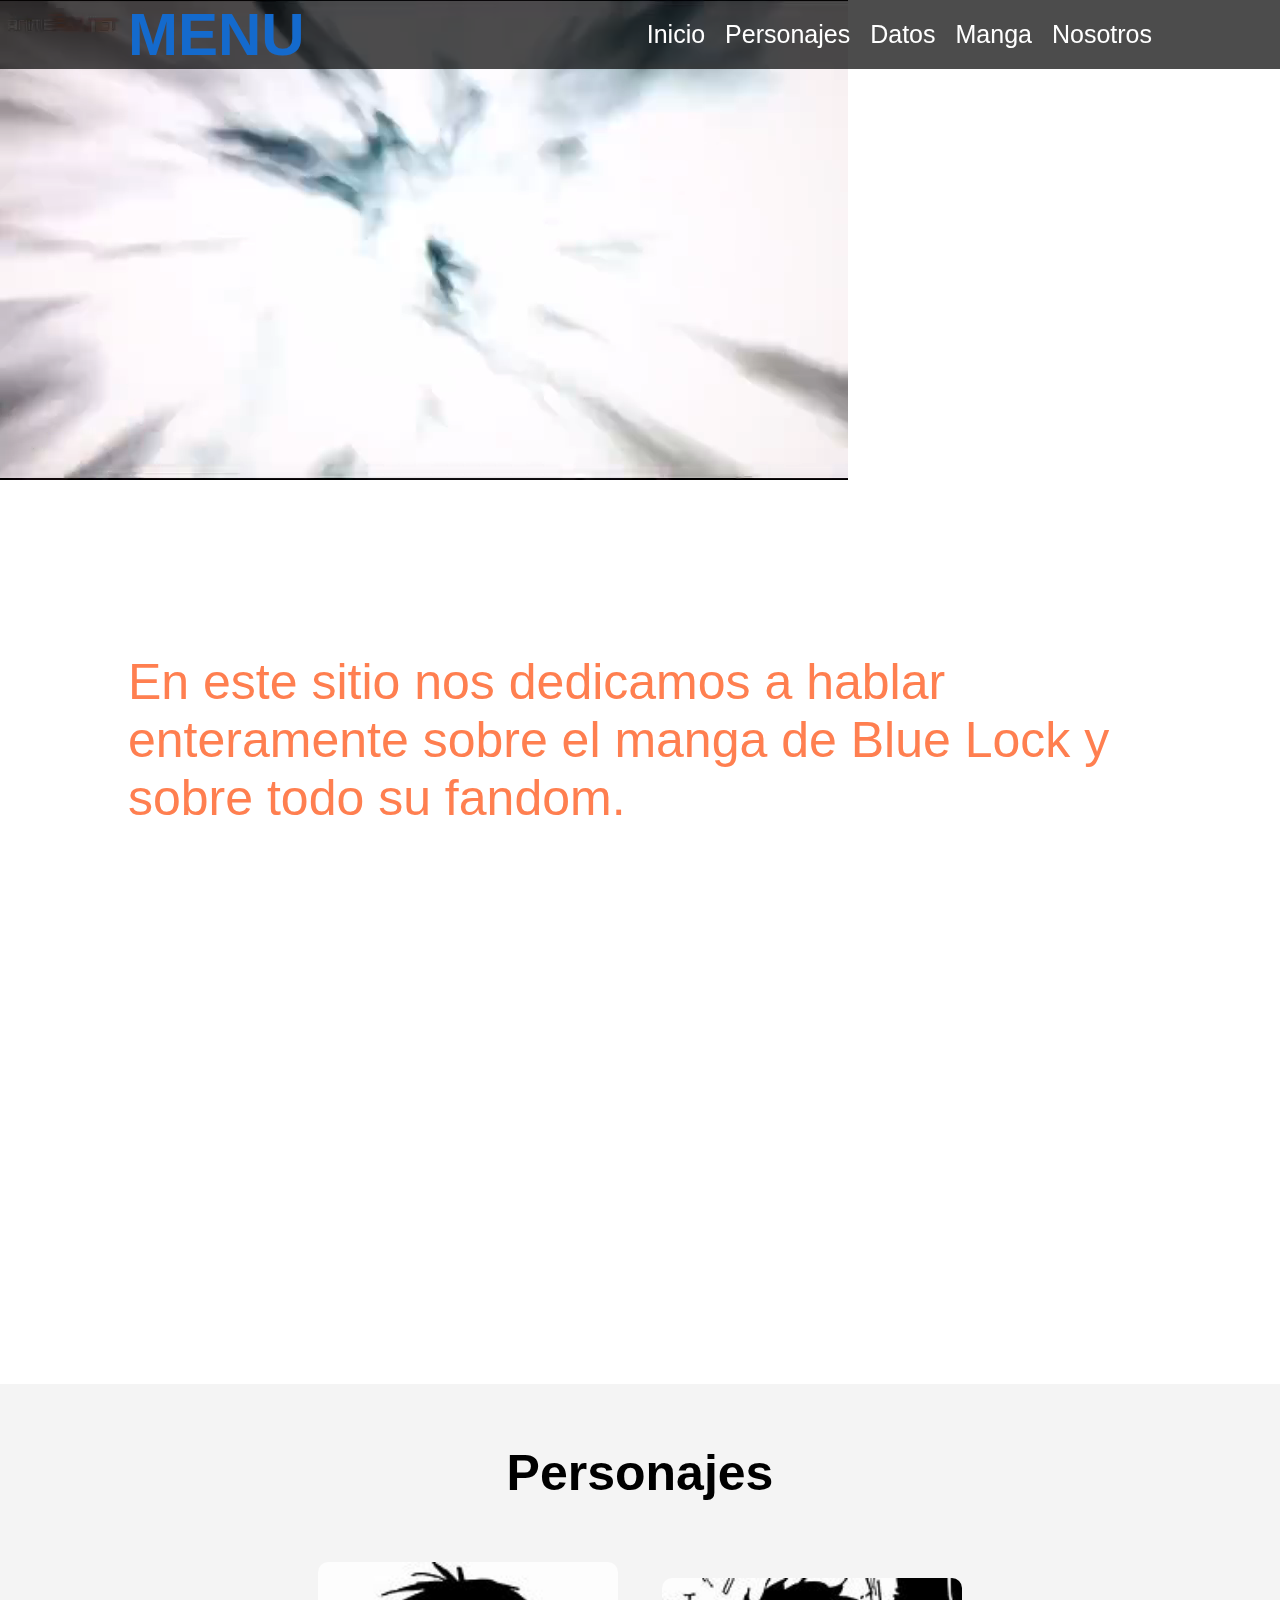
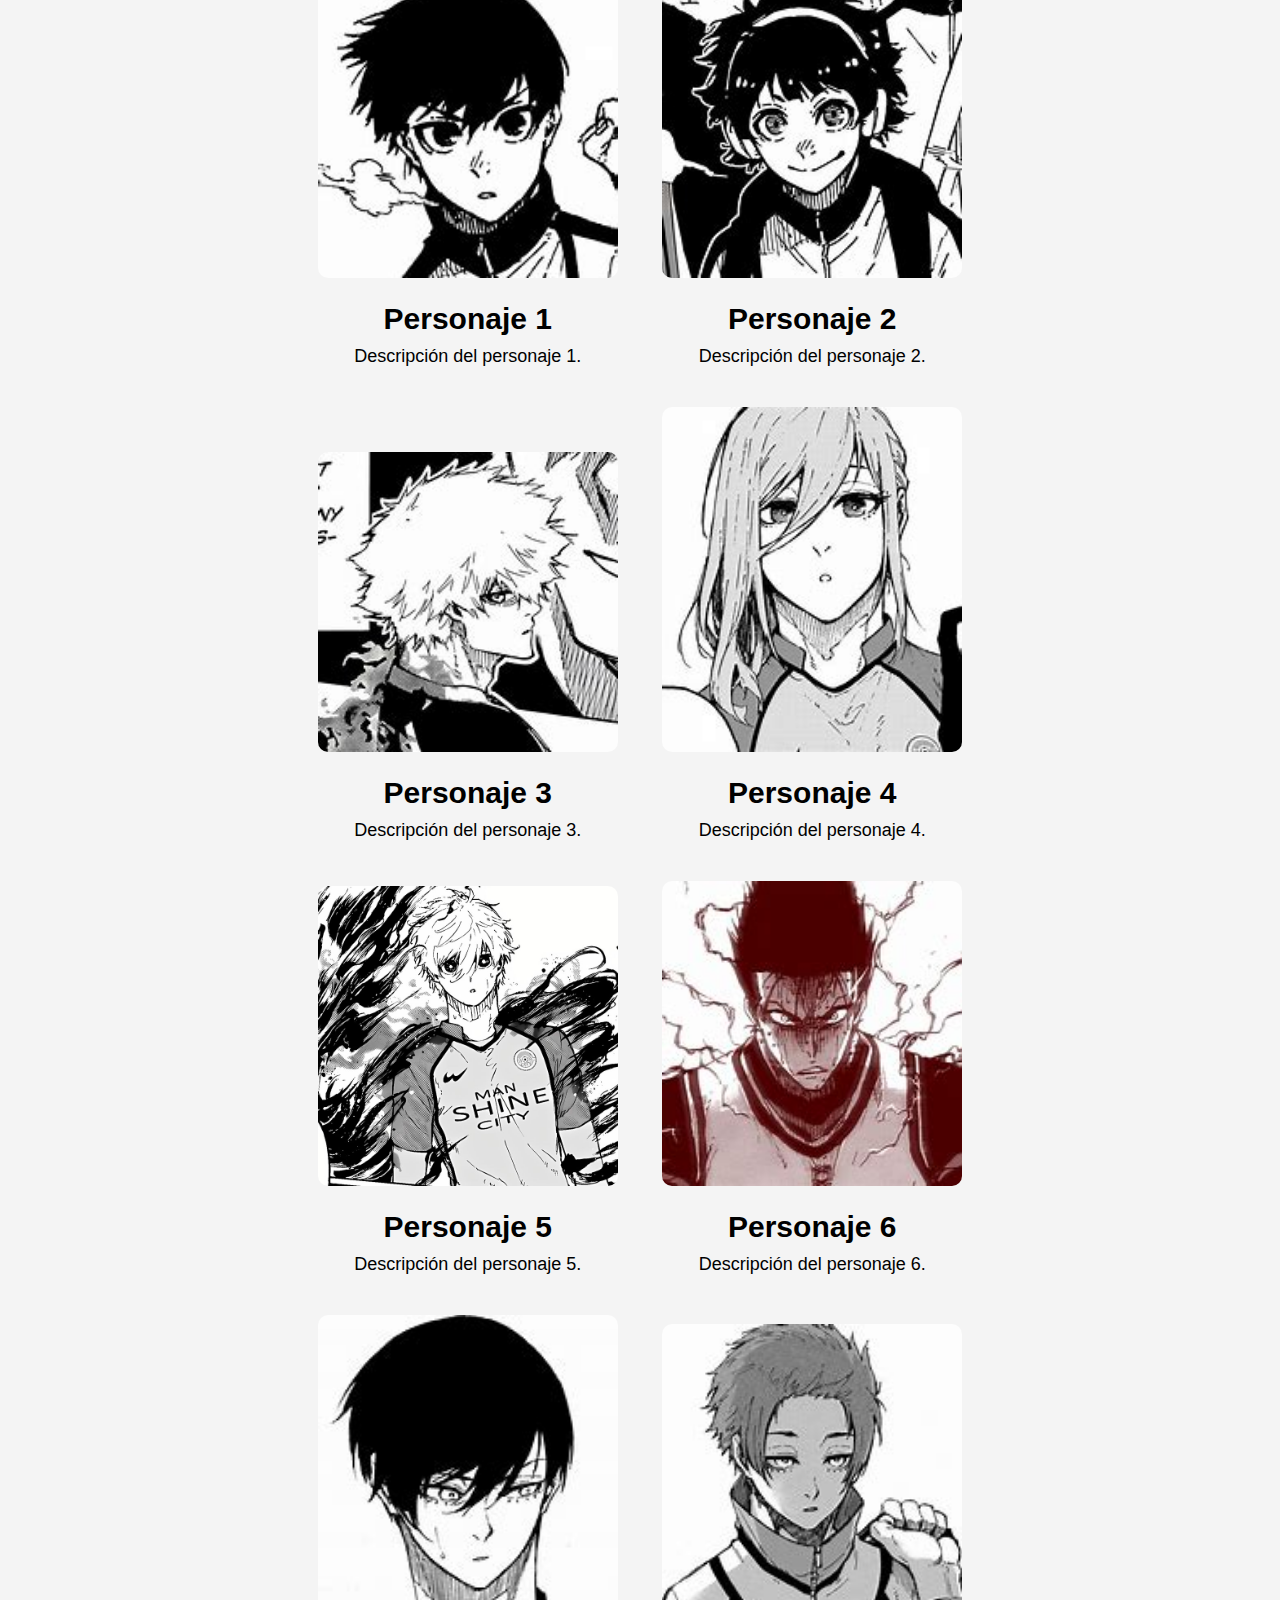
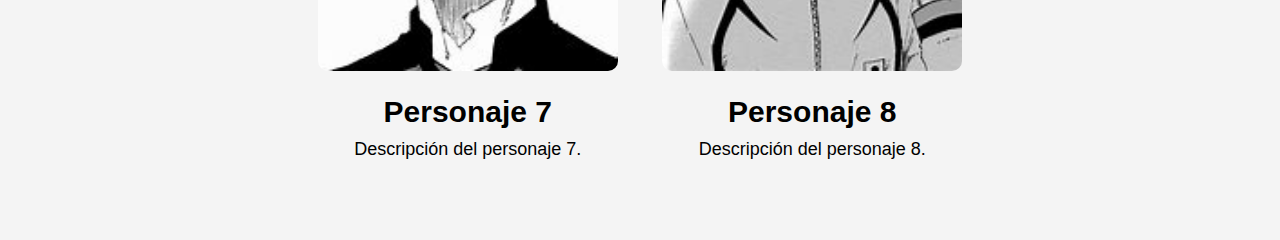
<file: Pagina web/index.html>
<!DOCTYPE html>
<html lang="en">
<head>
    <meta charset="UTF-8">
    <meta name="viewport" content="width=device-width, initial-scale=1.0">
    <title>Blue Lock</title>
    <link rel="stylesheet" href="style.css">
</head>
<body>
    <header class="header">
        <div class="logo"> Menu </div>
        <input type="checkbox" id="toggle">
        <label for="toggle" class="menu">&#9776;</label>
        <nav class="navigation">
            <ul>
                <li><a href="#">Inicio</a></li>
                <li><a href="Personajes.html" target="_blank">Personajes</a></li>
                <li><a href="#">Datos</a></li>
                <li><a href="#">Manga</a></li>
                <li><a href="#">Nosotros</a></li>
            </ul>
        </nav>
    </header>

    <div class="video-container">
        <video autoplay muted loop id="bg-video">
            <source src="IMG/WhatsApp Video 2024-07-13 at 6.05.13 PM.mp4" type="video/mp4">
            
        </video>
    </div>

    <div class="hero">
        <h2>Bienvenido a Blue lock</h2>
        <p>En este sitio nos dedicamos a hablar enteramente sobre el manga de Blue Lock y sobre todo su fandom.</p>
    </div>
    <section id="personajes" class="personajes">
        <h2>Personajes</h2>
        <div class="personaje">
            <a href="#personaje1"><img src="IMG/isagi.jpeg" alt="Personaje 1"></a>
            <h3>Personaje 1</h3>
            <p>Descripción del personaje 1.</p>
        </div>
        <div class="personaje">
            <a href="#personaje2"><img src="IMG/bachira.jpeg" alt="Personaje 2"></a>
            <h3>Personaje 2</h3>
            <p>Descripción del personaje 2.</p>
        </div>
        <div class="personaje">
            <a href="#personaje3"><img src="IMG/kunigami.jpeg" alt="Personaje 3"></a>
            <h3>Personaje 3</h3>
            <p>Descripción del personaje 3.</p>
        </div>
        <div class="personaje">
            <a href="#personaje4"><img src="IMG/chiguiri.jpeg" alt="Personaje 4"></a>
            <h3>Personaje 4</h3>
            <p>Descripción del personaje 4.</p>
        </div>
        <div class="personaje">
            <a href="#personaje5"><img src="IMG/nagi 2.jpg" alt="Personaje 5"></a>
            <h3>Personaje 5</h3>
            <p>Descripción del personaje 5.</p>
        </div>
        <div class="personaje">
            <a href="#personaje6"><img src="IMG/barou.jpeg" alt="Personaje 6"></a>
            <h3>Personaje 6</h3>
            <p>Descripción del personaje 6.</p>
        </div>
        <div class="personaje">
            <a href="#personaje7"><img src="IMG/rin.jpeg" alt="Personaje 7"></a>
            <h3>Personaje 7</h3>
            <p>Descripción del personaje 7.</p>
        </div>
        <div class="personaje">
            <a href="#personaje8"><img src="IMG/sae.jpeg" alt="Personaje 8"></a>
            <h3>Personaje 8</h3>
            <p>Descripción del personaje 8.</p>
        </div>
        <!-- Añade más personajes según sea necesario -->
    </section>

    <!-- Sección de detalles del Personaje 1 -->
    <section id="personaje1" class="detalle-personaje">
        <h2>Personaje 1</h2>
        <p>Descripción detallada del personaje 1. Aquí puedes añadir información adicional, historia, habilidades, etc.</p>
        <a href="#personajes">Volver a personajes</a>
    </section>

    <!-- Sección de detalles del Personaje 2 -->
    <section id="personaje2" class="detalle-personaje">
        <h2>Personaje 2</h2>
        <p>Descripción detallada del personaje 2. Aquí puedes añadir información adicional, historia, habilidades, etc.</p>
        <a href="#personajes">Volver a personajes</a>
    </section>

    <section id="personaje3" class="detalle-personaje">
        <h2>Personaje 3</h2>
        <p>Descripción detallada del personaje 2. Aquí puedes añadir información adicional, historia, habilidades, etc.</p>
        <a href="#personajes">Volver a personajes</a>
    </section>

    <section id="personaje4" class="detalle-personaje">
        <h2>Personaje 4</h2>
        <p>Descripción detallada del personaje 2. Aquí puedes añadir información adicional, historia, habilidades, etc.</p>
        <a href="#personajes">Volver a personajes</a>
    </section>

    <section id="personaje5" class="detalle-personaje">
        <h2>Personaje 5</h2>
        <p>Descripción detallada del personaje 2. Aquí puedes añadir información adicional, historia, habilidades, etc.</p>
        <a href="#personajes">Volver a personajes</a>
    </section>

    <section id="personaje6" class="detalle-personaje">
        <h2>Personaje 6</h2>
        <p>Descripción detallada del personaje 2. Aquí puedes añadir información adicional, historia, habilidades, etc.</p>
        <a href="#personajes">Volver a personajes</a>
    </section>

    <section id="personaje7" class="detalle-personaje">
        <h2>Personaje 7</h2>
        <p>Descripción detallada del personaje 2. Aquí puedes añadir información adicional, historia, habilidades, etc.</p>
        <a href="#personajes">Volver a personajes</a>
    </section>

    <section id="personaje8" class="detalle-personaje">
        <h2>Personaje 8</h2>
        <p>Descripción detallada del personaje 2. Aquí puedes añadir información adicional, historia, habilidades, etc.</p>
        <a href="#personajes">Volver a personajes</a>
    </section>


    

</body>
</html>
</file>
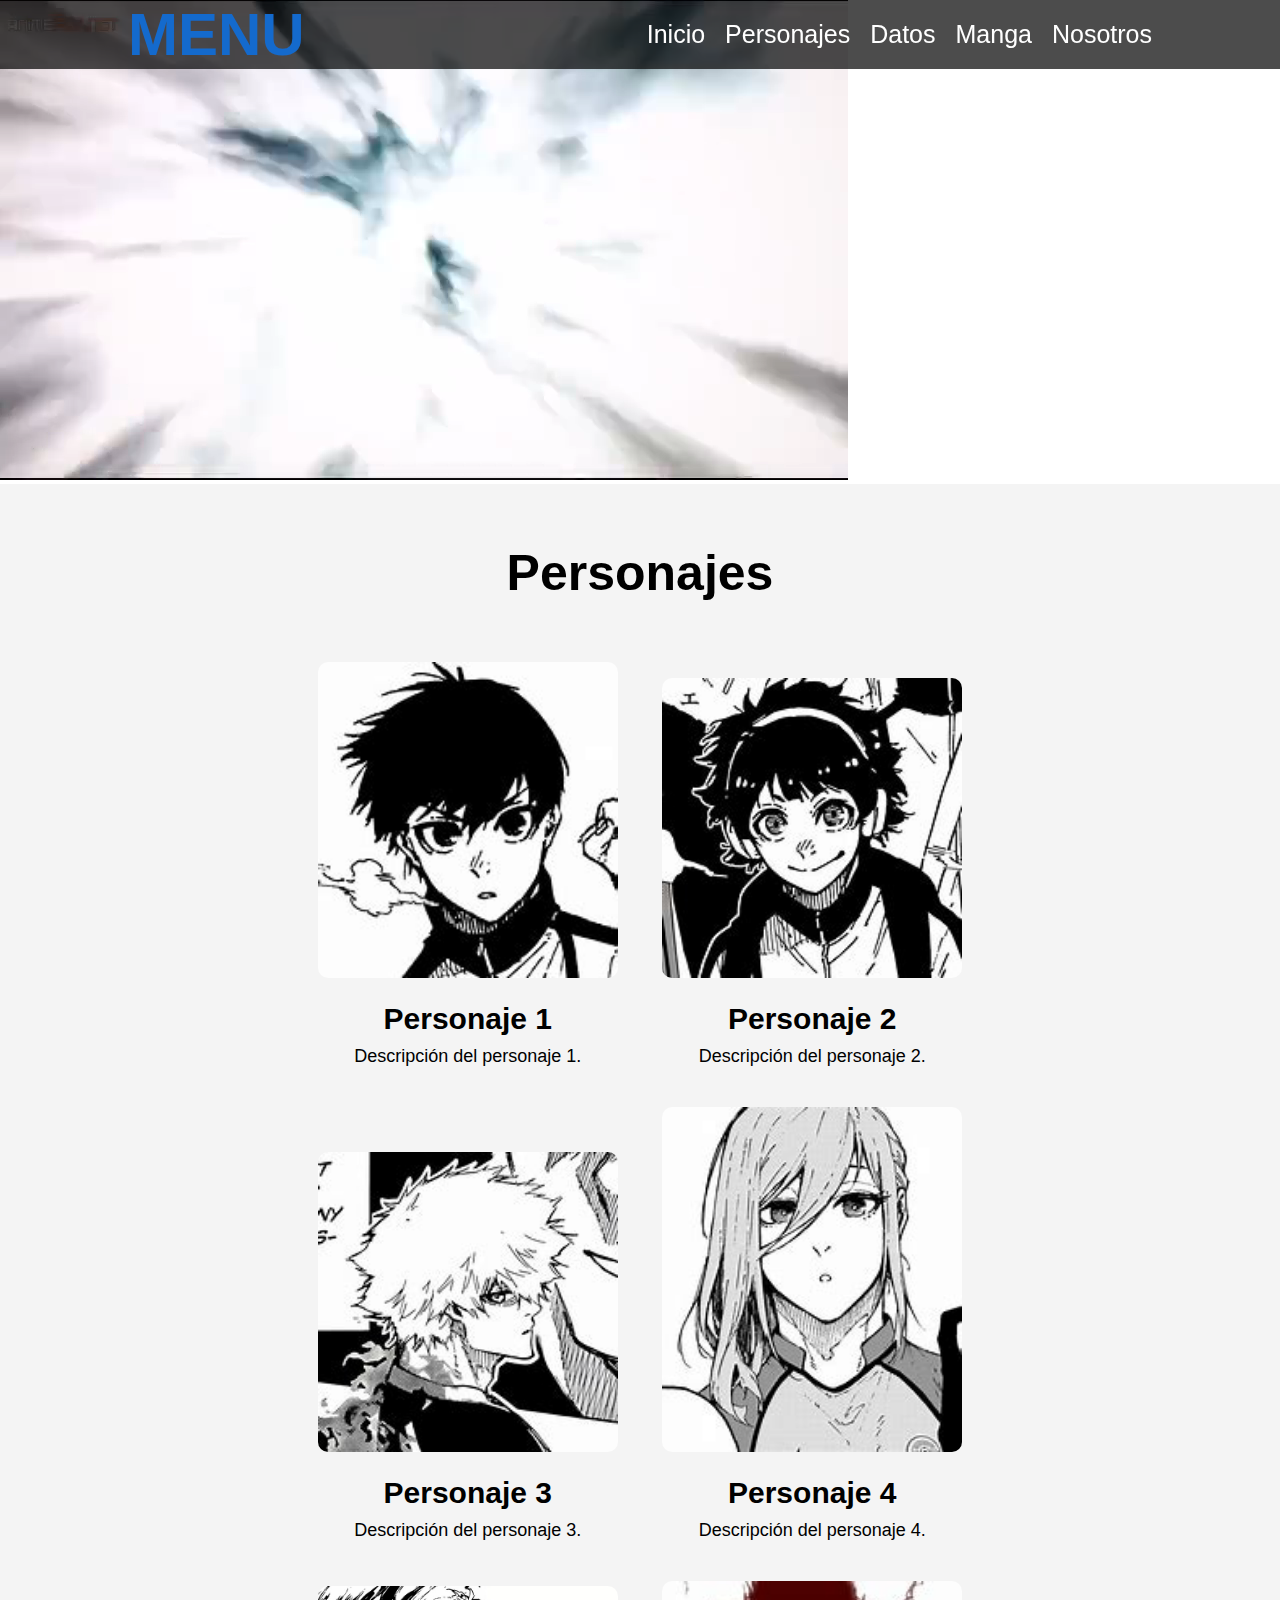
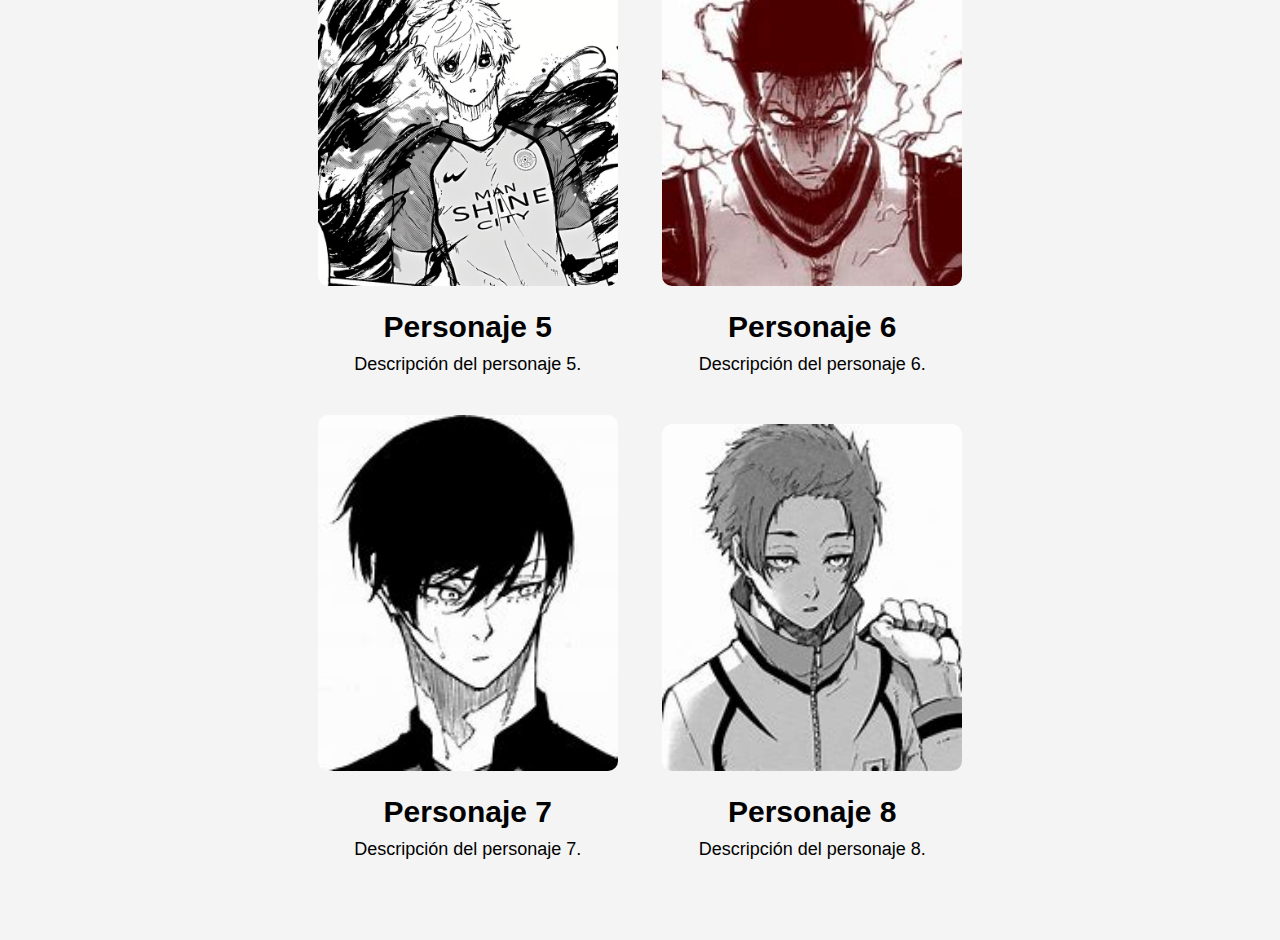
<file: Pagina web/Personajes.html>
<!DOCTYPE html>
<html lang="en">
<head>
    <meta charset="UTF-8">
    <meta name="viewport" content="width=device-width, initial-scale=1.0">
    <title>Personajes - Blue Lock</title>
    <link rel="stylesheet" href="style.css">
</head>
<body>
    <header class="header">
        <div class="logo"> Menu </div>
        <input type="checkbox" id="toggle">
        <label for="toggle" class="menu">&#9776;</label>
        <nav class="navigation">
            <ul>
                <li><a href="index.html">Inicio</a></li>
                <li><a href="personajes.html" target="_blank">Personajes</a></li>
                <li><a href="#">Datos</a></li>
                <li><a href="#">Manga</a></li>
                <li><a href="#">Nosotros</a></li>
            </ul>
        </nav>
    </header>

    <div class="video-container">
        <video autoplay muted loop id="bg-video">
            <source src="IMG/WhatsApp Video 2024-07-13 at 6.05.13 PM.mp4" type="video/mp4">
            Your browser does not support HTML5 video.
        </video>
    </div>

    <section id="personajes" class="personajes">
        <h2>Personajes</h2>
        <div class="personaje">
            <a href="#personaje1"><img src="IMG/isagi.jpeg" alt="Personaje 1"></a>
            <h3>Personaje 1</h3>
            <p>Descripción del personaje 1.</p>
        </div>
        <div class="personaje">
            <a href="#personaje2"><img src="IMG/bachira.jpeg" alt="Personaje 2"></a>
            <h3>Personaje 2</h3>
            <p>Descripción del personaje 2.</p>
        </div>
        <div class="personaje">
            <a href="#personaje3"><img src="IMG/kunigami.jpeg" alt="Personaje 3"></a>
            <h3>Personaje 3</h3>
            <p>Descripción del personaje 3.</p>
        </div>
        <div class="personaje">
            <a href="#personaje4"><img src="IMG/chiguiri.jpeg" alt="Personaje 4"></a>
            <h3>Personaje 4</h3>
            <p>Descripción del personaje 4.</p>
        </div>
        <div class="personaje">
            <a href="#personaje5"><img src="IMG/nagi 2.jpg" alt="Personaje 5"></a>
            <h3>Personaje 5</h3>
            <p>Descripción del personaje 5.</p>
        </div>
        <div class="personaje">
            <a href="#personaje6"><img src="IMG/barou.jpeg" alt="Personaje 6"></a>
            <h3>Personaje 6</h3>
            <p>Descripción del personaje 6.</p>
        </div>
        <div class="personaje">
            <a href="#personaje7"><img src="IMG/rin.jpeg" alt="Personaje 7"></a>
            <h3>Personaje 7</h3>
            <p>Descripción del personaje 7.</p>
        </div>
        <div class="personaje">
            <a href="#personaje8"><img src="IMG/sae.jpeg" alt="Personaje 8"></a>
            <h3>Personaje 8</h3>
            <p>Descripción del personaje 8.</p>
        </div>
        <!-- Añade más personajes según sea necesario -->
    </section>
        <!-- Añade más personajes según sea necesario -->
    </div>

    <section id="personaje1" class="detalle-personaje">
        <h2>Personaje 1</h2>
        <p>Descripción detallada del personaje 1. Aquí puedes añadir información adicional, historia, habilidades, etc.</p>
        <a href="#personajes">Volver a personajes</a>
    </section>

    <!-- Sección de detalles del Personaje 2 -->
    <section id="personaje2" class="detalle-personaje">
        <h2>Personaje 2</h2>
        <p>Descripción detallada del personaje 2. Aquí puedes añadir información adicional, historia, habilidades, etc.</p>
        <a href="#personajes">Volver a personajes</a>
    </section>

    <section id="personaje3" class="detalle-personaje">
        <h2>Personaje 3</h2>
        <p>Descripción detallada del personaje 2. Aquí puedes añadir información adicional, historia, habilidades, etc.</p>
        <a href="#personajes">Volver a personajes</a>
    </section>

    <section id="personaje4" class="detalle-personaje">
        <h2>Personaje 4</h2>
        <p>Descripción detallada del personaje 2. Aquí puedes añadir información adicional, historia, habilidades, etc.</p>
        <a href="#personajes">Volver a personajes</a>
    </section>

    <section id="personaje5" class="detalle-personaje">
        <h2>Personaje 5</h2>
        <p>Descripción detallada del personaje 2. Aquí puedes añadir información adicional, historia, habilidades, etc.</p>
        <a href="#personajes">Volver a personajes</a>
    </section>

    <section id="personaje6" class="detalle-personaje">
        <h2>Personaje 6</h2>
        <p>Descripción detallada del personaje 2. Aquí puedes añadir información adicional, historia, habilidades, etc.</p>
        <a href="#personajes">Volver a personajes</a>
    </section>

    <section id="personaje7" class="detalle-personaje">
        <h2>Personaje 7</h2>
        <p>Descripción detallada del personaje 2. Aquí puedes añadir información adicional, historia, habilidades, etc.</p>
        <a href="#personajes">Volver a personajes</a>
    </section>

    <section id="personaje8" class="detalle-personaje">
        <h2>Personaje 8</h2>
        <p>Descripción detallada del personaje 2. Aquí puedes añadir información adicional, historia, habilidades, etc.</p>
        <a href="#personajes">Volver a personajes</a>
    </section>
</body>
</html>
</file>
<file: Pagina web/style.css>
html {
    scroll-behavior: smooth;
}

/* Resto de tu CSS */

@import url('https://fonts.googleapis.com/css2?family=Poppins:ital,wght@0,100;0,200;0,300;0,400;0,500;0,600;0,700;0,800;0,900&display=swap');

*,
*::before,
*::after {
    margin: 0;
    padding: 0;
    box-sizing: border-box;
}

html, body {
    margin: 0;
    padding: 0;
    height: 100%;
    font-family: "Poppins", sans-serif;
}

body {
    min-height: 100vh;
}

.header {
    position: fixed;
    top: 0;
    left: 0;
    right: 0;
    background-color: rgba(0, 0, 0, 0.7);
    padding: 0 10%;
    display: flex;
    align-items: center;
    justify-content: space-between;
    z-index: 1000;
}

.logo {
    font-size: 60px;
    text-transform: uppercase;
    color: rgb(20, 106, 205);
    font-weight: 700;
}

.navigation ul {
    font-size: 25px;
    list-style: none;
    padding: 0;
    margin: 0;
    display: flex;
}

.navigation ul li a {
    color: white;
    text-decoration: none;
}

.navigation ul li a:hover {
    color: red;
}

.navigation ul li {
    margin-right: 20px;
}

.navigation ul li:last-child {
    margin-right: 0;
}

.header.navigation ul li {
    float: left;
    position: relative;
}

.header.navigation ul li a {
    font-size: 10px;
    color: rgb(222, 19, 19);
    text-decoration: none;
    padding: 20px;
    display: block;
    transition: all 0.2s ease;
}

.header.navigation ul li a:hover {
    background-color: white;
}

.header.navigation ul li ul {
    position: absolute;
    right: 0;
    width: 300px;
    background-color: rgba(1, 1, 1, 0.7);
    display: none;
}

.header.navigation ul li ul li a {
    font-size: 15px;
    text-transform: capitalize;
}

.header.navigation ul li ul li ul {
    position: absolute;
    top: 0;
    right: 300px;
}

.header.navigation ul li ul li {
    width: 100%;
}

.header.navigation ul li:hover > ul {
    display: initial;
}

#toggle,
.header label {
    display: none;
    cursor: pointer;
}

.menu {
    width: 45px;
    height: 35px;
}

@media(max-width: 950px) {
    .header label {
        display: initial;
    }

    .header {
        padding: 20px 10%;
    }

    .header.navigation {
        position: absolute;
        top: 100%;
        left: 0;
        right: 0;
        background-color: rgba(1, 1, 1, 0.7);
        display: none;
    }

    .header.navigation ul li {
        width: 100%;
    }

    .header.navigation ul li a {
        padding: 8px 30px 8px 10%;
    }

    .header.navigation ul li ul {
        position: relative;
        width: 100%;
        left: 0;
    }

    .header.navigation ul li ul li {
        background-color: rgba(1, 1, 1, 0.7);
    }

    .header.navigation ul li ul li ul {
        position: relative;
        width: 100%;
        left: 0;
    }

    #toggle:checked ~ .navigation {
        display: block;
    }
}


.hero {
    min-height: 100vh;
    background-image: url(IMG/WhatsApp\ Video\ 2024-07-13\ at\ 6.05.13\ PM.mp4);
    background-position: center center;
    background-repeat: no-repeat;
    background-size: cover;
    padding-top: 80px; /* Espacio suficiente para que el contenido no se superponga con el header */
    padding-left: 10%; /* Ajuste el margen izquierdo según sea necesario */
    padding-right: 10%; /* Ajuste el margen derecho según sea necesario */
    color: white;
    text-align: left; /* Alinea el texto a la izquierda */
}

.hero h2 {
    font-size: 60px; /* Tamaño de letra aumentado */
    margin-bottom: 20px;
}

.hero p {
    font-size: 50px; /* Tamaño de letra aumentado */
    /* max-width: 800px; */
    width: 100%; /* Ajusta el ancho del párrafo */
    color: coral;
}

/* Estilo para la sección de personajes */
.personajes {
    padding: 60px 10%;
    background-color: #f4f4f4;
    text-align: center;
}

.personajes h2 {
    font-size: 50px;
    margin-bottom: 40px;
}

.personaje {
    display: inline-block;
    width: 300px;
    margin: 20px;
    text-align: center;
}

.personaje img {
    width: 100%;
    height: auto;
    border-radius: 10px;
}

.personaje h3 {
    font-size: 30px;
    margin-top: 20px;
}

.personaje p {
    font-size: 18px;
    margin-top: 10px;
}

/* Estilo para las secciones de detalle de los personajes */
.detalle-personaje {
    padding: 60px 10%;
    background-color: white;
    text-align: left;
    display: none; /* Oculto por defecto */
}

.detalle-personaje h2 {
    font-size: 40px;
    margin-bottom: 20px;
    color: black;
}

.detalle-personaje p {
    font-size: 20px;
    margin-bottom: 20px;
}

.detalle-personaje a {
    font-size: 18px;
    color: #007BFF;
    text-decoration: none;
}

.detalle-personaje a:hover {
    text-decoration: underline;
}

/* Mostrar la sección de detalle del personaje cuando es el objetivo */
:target {
    display: block;
}


.personajes {
    background-image: url('IMG/WhatsApp\ Video\ 2024-07-13\ at\ 6.05.13\ PM.mp4'); 
    background-position: center center;
    background-repeat: no-repeat;
    background-size: cover;
    padding: 60px 10%;
    min-height: 100vh;
    text-align: center;
    color: black; /*
}

.personajes h2 {
    font-size: 40px;
    margin-bottom: 20px;
    
}

.personaje {
    display: inline-block;
    width: 30%;
    margin: 1%;
    text-align: center;
}

.personaje img {
    width: 100%;
    height: auto;
    border-radius: 10px;
}

.personaje h3 {
    font-size: 20px;
    margin-top: 10px;
}

.personaje p {
    font-size: 16px;
    color: #fff; /* Cambiar a blanco para visibilidad sobre el fondo */
}
</file>
